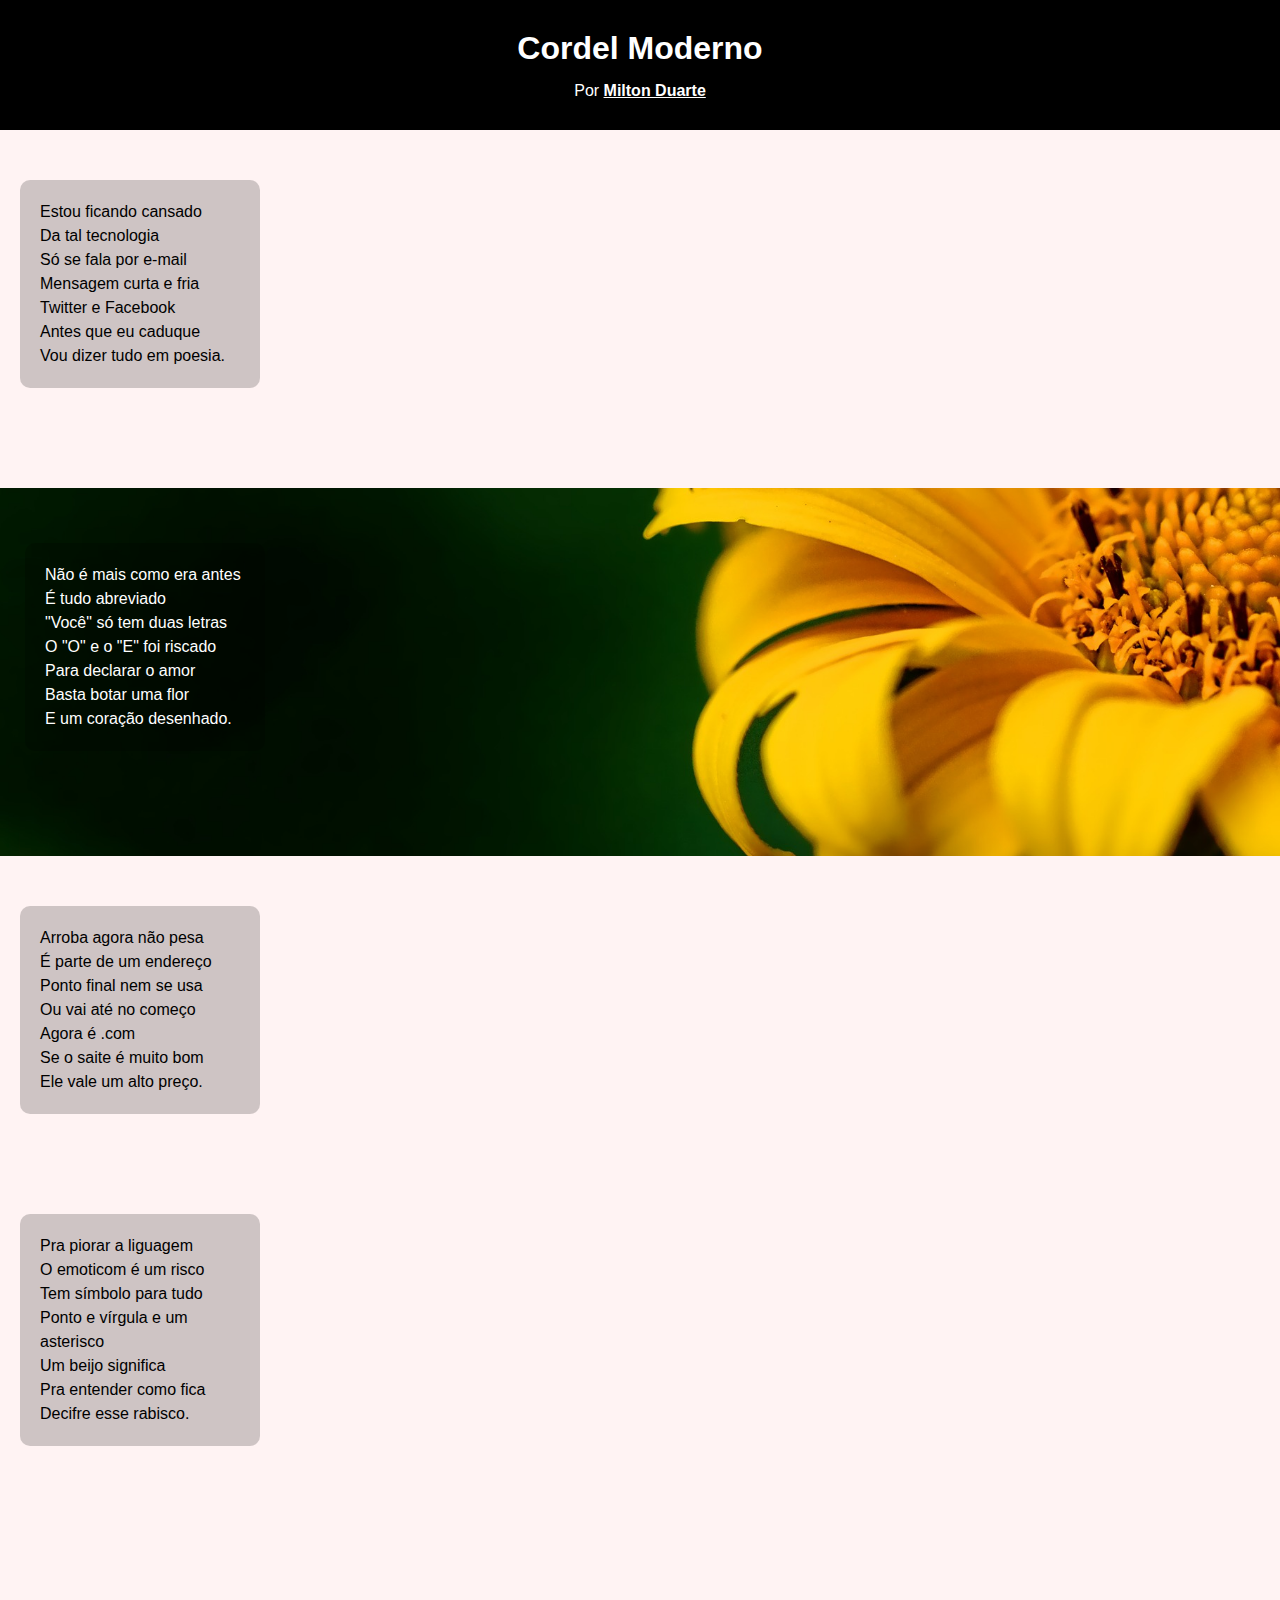
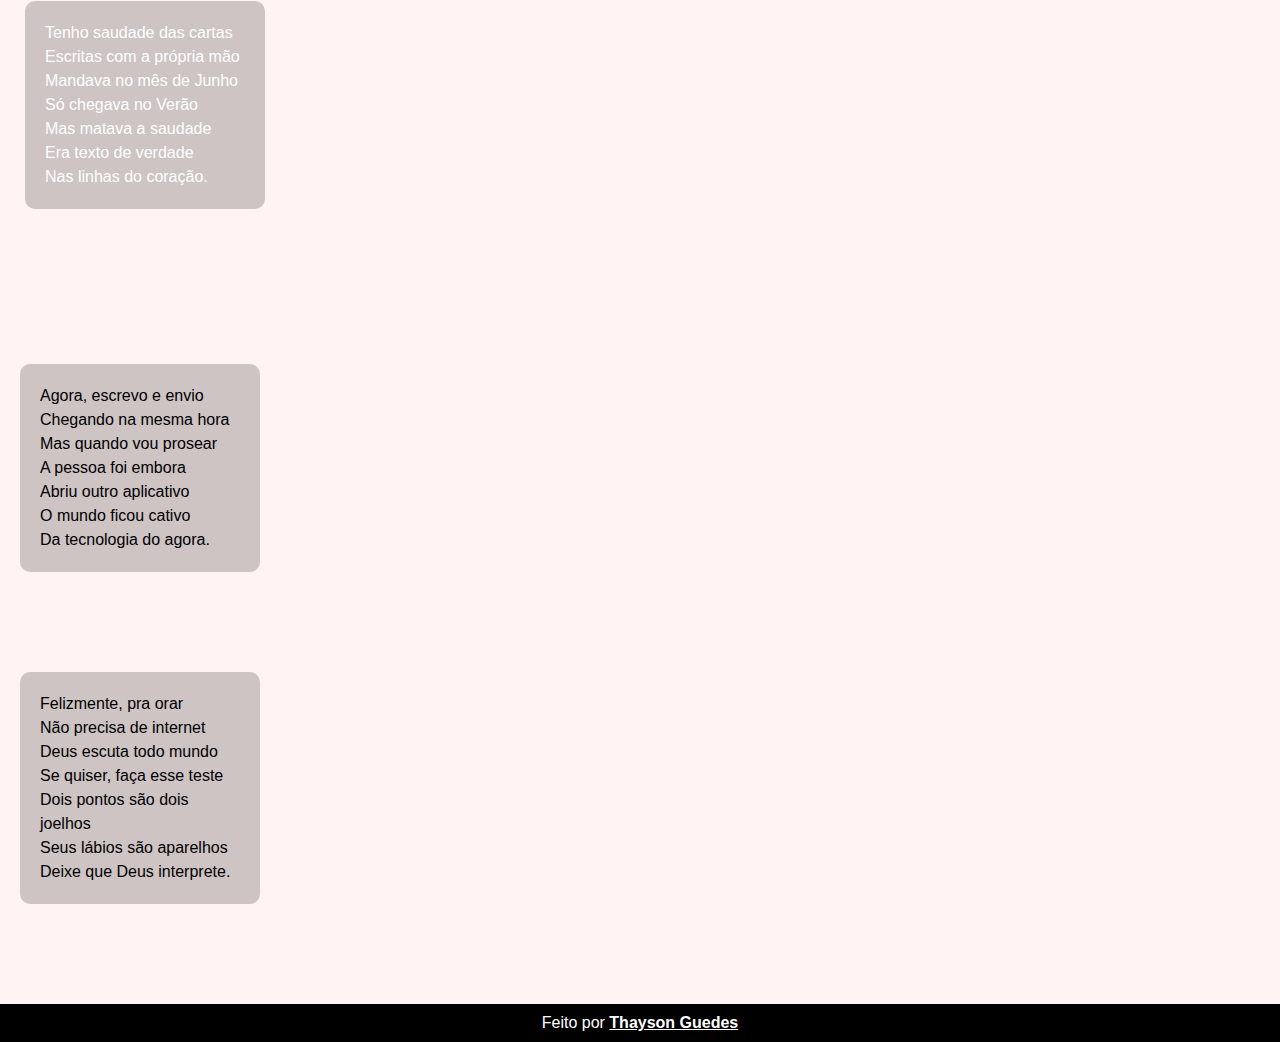
<file: index.html>
<!DOCTYPE html>
<html lang="pt-br">
<head>
    <meta charset="UTF-8">
    <meta http-equiv="X-UA-Compatible" content="IE=edge">
    <meta name="viewport" content="width=device-width, initial-scale=1.0">
    <title>Cordel - Milton Duarte</title>
    <link rel="stylesheet" href="style.css">
</head>
<body>
    <header>
        <h1>Cordel Moderno</h1>
        <p>
            Por <a href="https://www.recantodasletras.com.br/poesias/3186743" target="_blank"><strong>Milton Duarte</strong></a>
        </p>
    </header>
    <section class="normal">
        <p>
            Estou ficando cansado<br>
            Da tal tecnologia<br>
            Só se fala por e-mail<br>
            Mensagem curta e fria<br>
            Twitter e Facebook<br>
            Antes que eu caduque<br>
            Vou dizer tudo em poesia.<br>
        </p>
    </section>

    <section class="normal" id="foto1">
        <p>
            Não é mais como era antes<br>
            É tudo abreviado<br>
            "Você" só tem duas letras<br>
            O "O" e o "E" foi riscado<br>
            Para declarar o amor<br>
            Basta botar uma flor<br>
            E um coração desenhado.<br>
        </p>
    </section>

    <section class="normal">
        <p>
            Arroba agora não pesa<br>
            É parte de um endereço<br>
            Ponto final nem se usa<br>
            Ou vai até no começo<br>
            Agora é .com<br>
            Se o saite é muito bom<br>
            Ele vale um alto preço.<br>
        </p>
        <p>
            Pra piorar a liguagem<br>
            O emoticom é um risco<br>
            Tem símbolo para tudo<br>
            Ponto e vírgula e um asterisco<br>
            Um beijo significa<br>
            Pra entender como fica<br>
            Decifre esse rabisco.<br>
        </p>
    </section>

    <section class="normal" id="foto2">
        <p>
            Tenho saudade das cartas<br>
            Escritas com a própria mão<br>
            Mandava no mês de Junho<br>
            Só chegava no Verão<br>
            Mas matava a saudade<br>
            Era texto de verdade<br>
            Nas linhas do coração.<br>
        </p>
    </section>

    <section class="normal">
        <p>
            Agora, escrevo e envio<br>
            Chegando na mesma hora<br>
            Mas quando vou prosear<br>
            A pessoa foi embora<br>
            Abriu outro aplicativo<br>
            O mundo ficou cativo<br>
            Da tecnologia do agora.<br>
        </p>
        <p>
            Felizmente, pra orar<br>
            Não precisa de internet<br>
            Deus escuta todo mundo<br>
            Se quiser, faça esse teste<br>
            Dois pontos são dois joelhos<br>
            Seus lábios são aparelhos<br>
            Deixe que Deus interprete.<br>
        </p>
    </section>
    <footer>
        <p>
            Feito por <a href="https://github.com/ThaysonScript" target="_blank"><strong>Thayson Guedes</strong></a>
        </p>
    </footer>
</body>
</html>
</file>
<file: style.css>
@charset "UTF-8";

* {
    margin: 0px;
    padding: 0px;
}

body {
    font-size: medium;
    font-family: Arial, Helvetica, sans-serif;

    background-color: rgb(255, 243, 243);
}

header {
    padding: 30px;
    
    background-color: black;
    color: white;
    text-align: center;
}

header > h1 {
    padding-bottom: 15px;
}

header > p > a {
    text-decoration: none;
    color: white;
}

header > p > a > strong {
    text-decoration: underline;
}

header > p > a > strong:hover {
    color: red;
}

section.normal > p {
    margin: 50px 0px 100px 20px;
    padding: 20px;

    background-color: rgba(0, 0, 0, 0.193);
    border-radius: 10px;

    max-width: 200px;
    line-height: 1.5em;
    text-align: left;
}

section#foto1 {
    background-image: url('imagens/background001.jpg');
    background-repeat: no-repeat;
    background-position: right center;
    background-size: cover;
    background-attachment: fixed;

    color: white;

    padding: 5px;
}

section#foto2 {
    background-image: url('imagens/background002.jpg');
    background-repeat: no-repeat;
    background-position: right center;
    background-size: cover;
    background-attachment: fixed;

    color: white;

    padding: 5px;
}

footer {
    padding: 10px;
    background-color: black;
    color: white;
    text-align: center;
}

footer > p > a {
    text-decoration: underline;
    color: white;
}

footer > p > a:hover {
    color: red;
}
</file>
